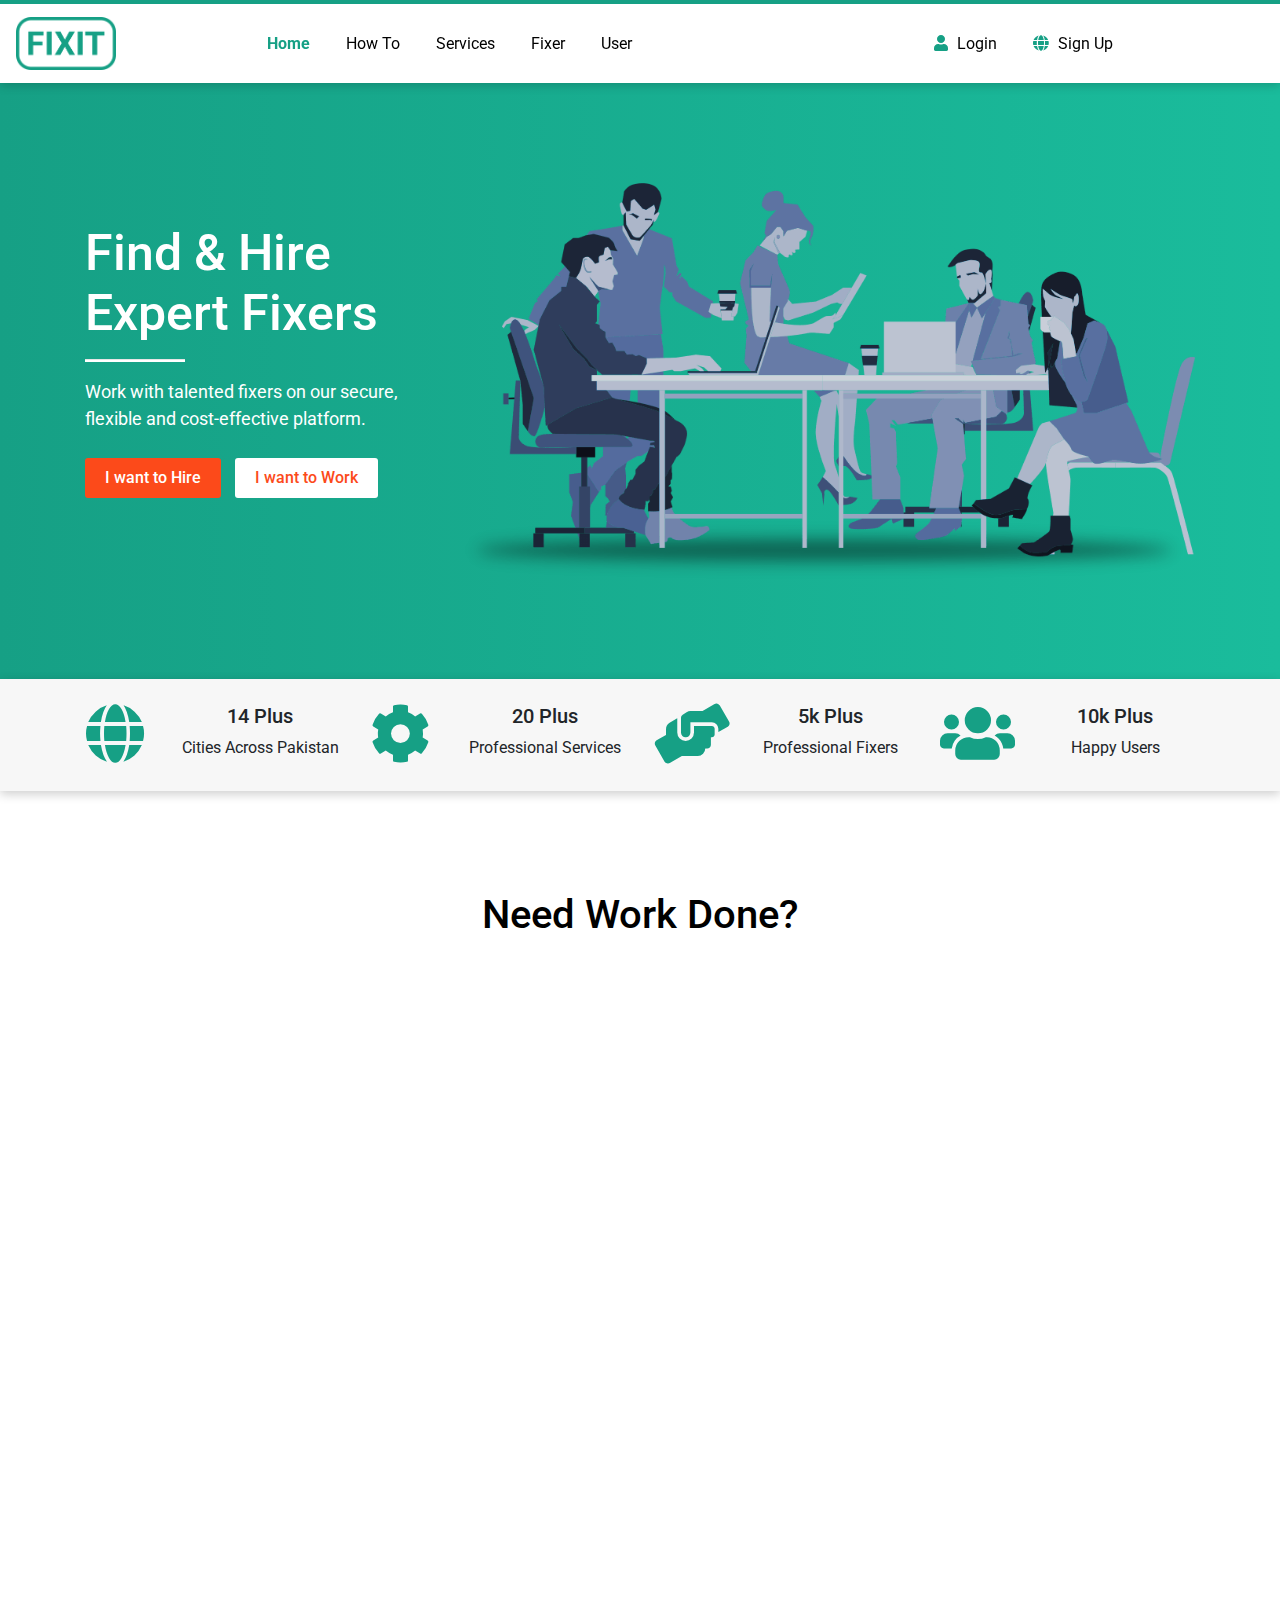
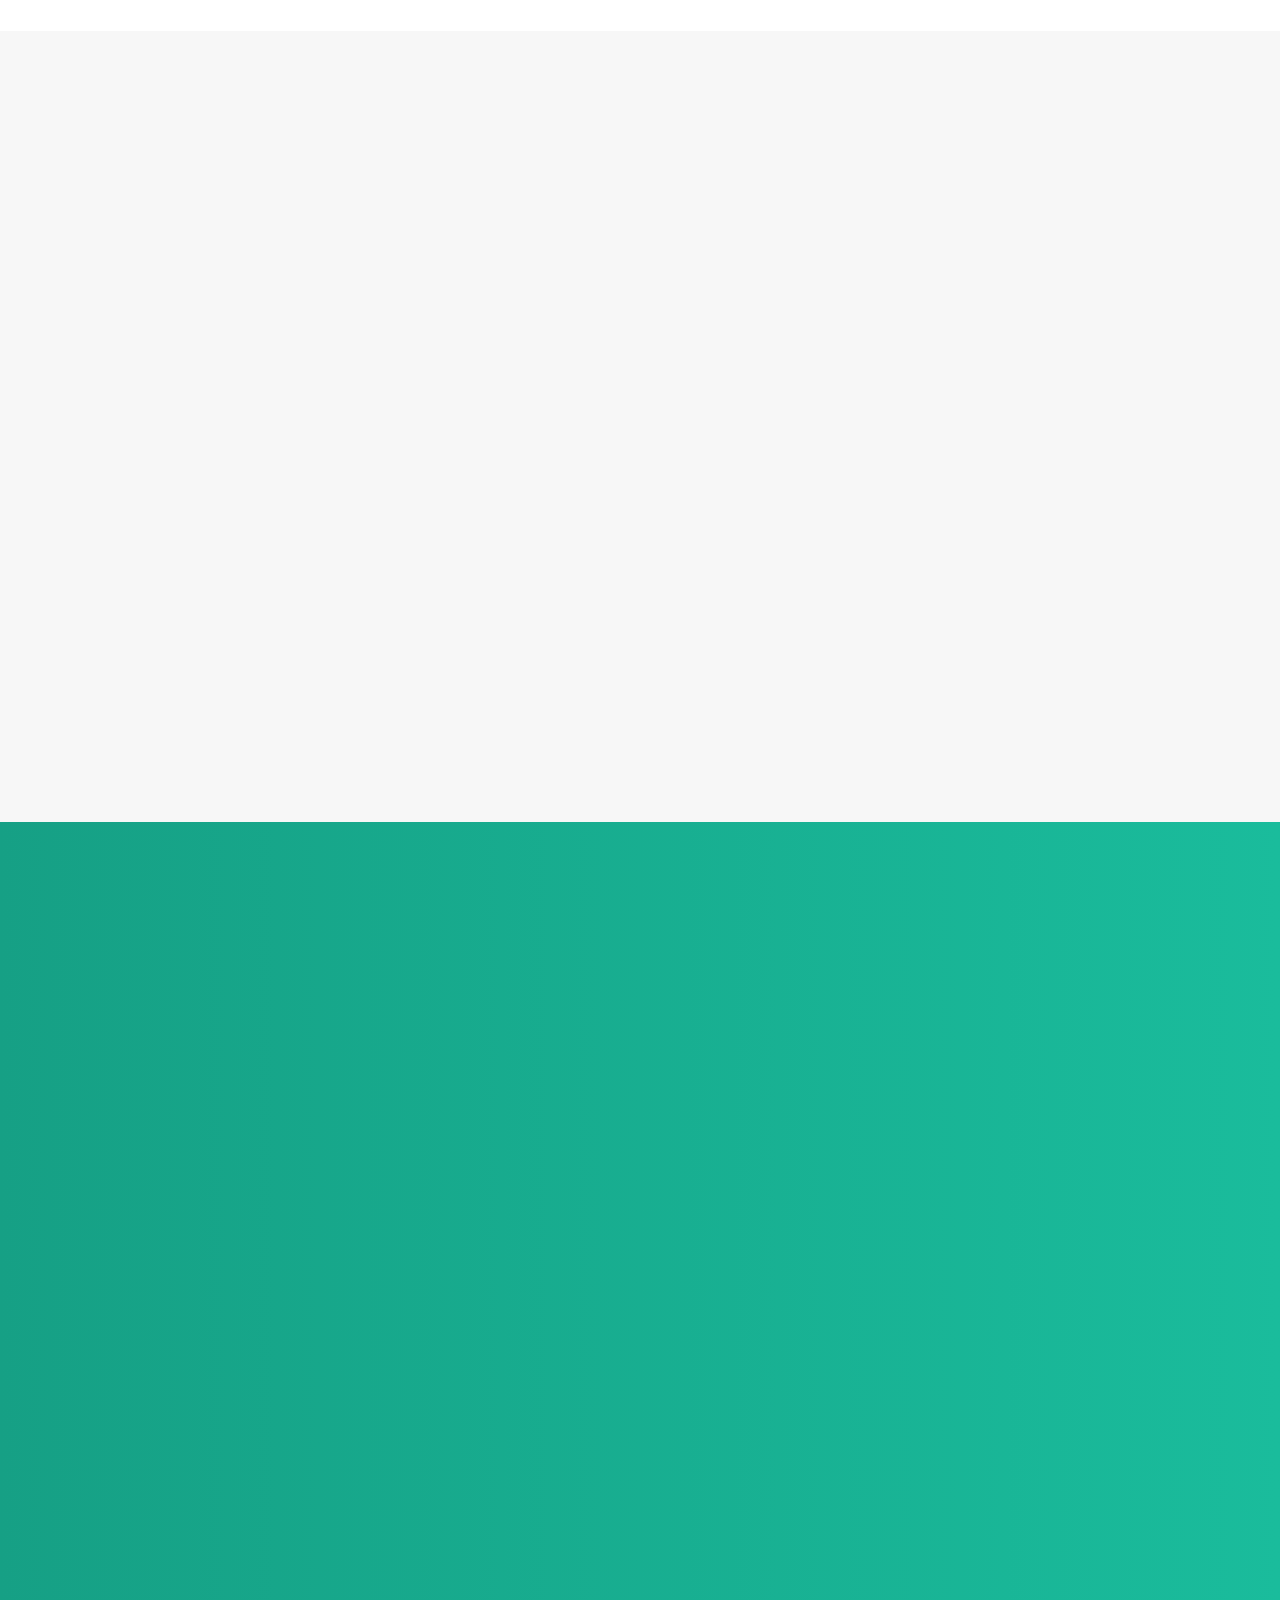
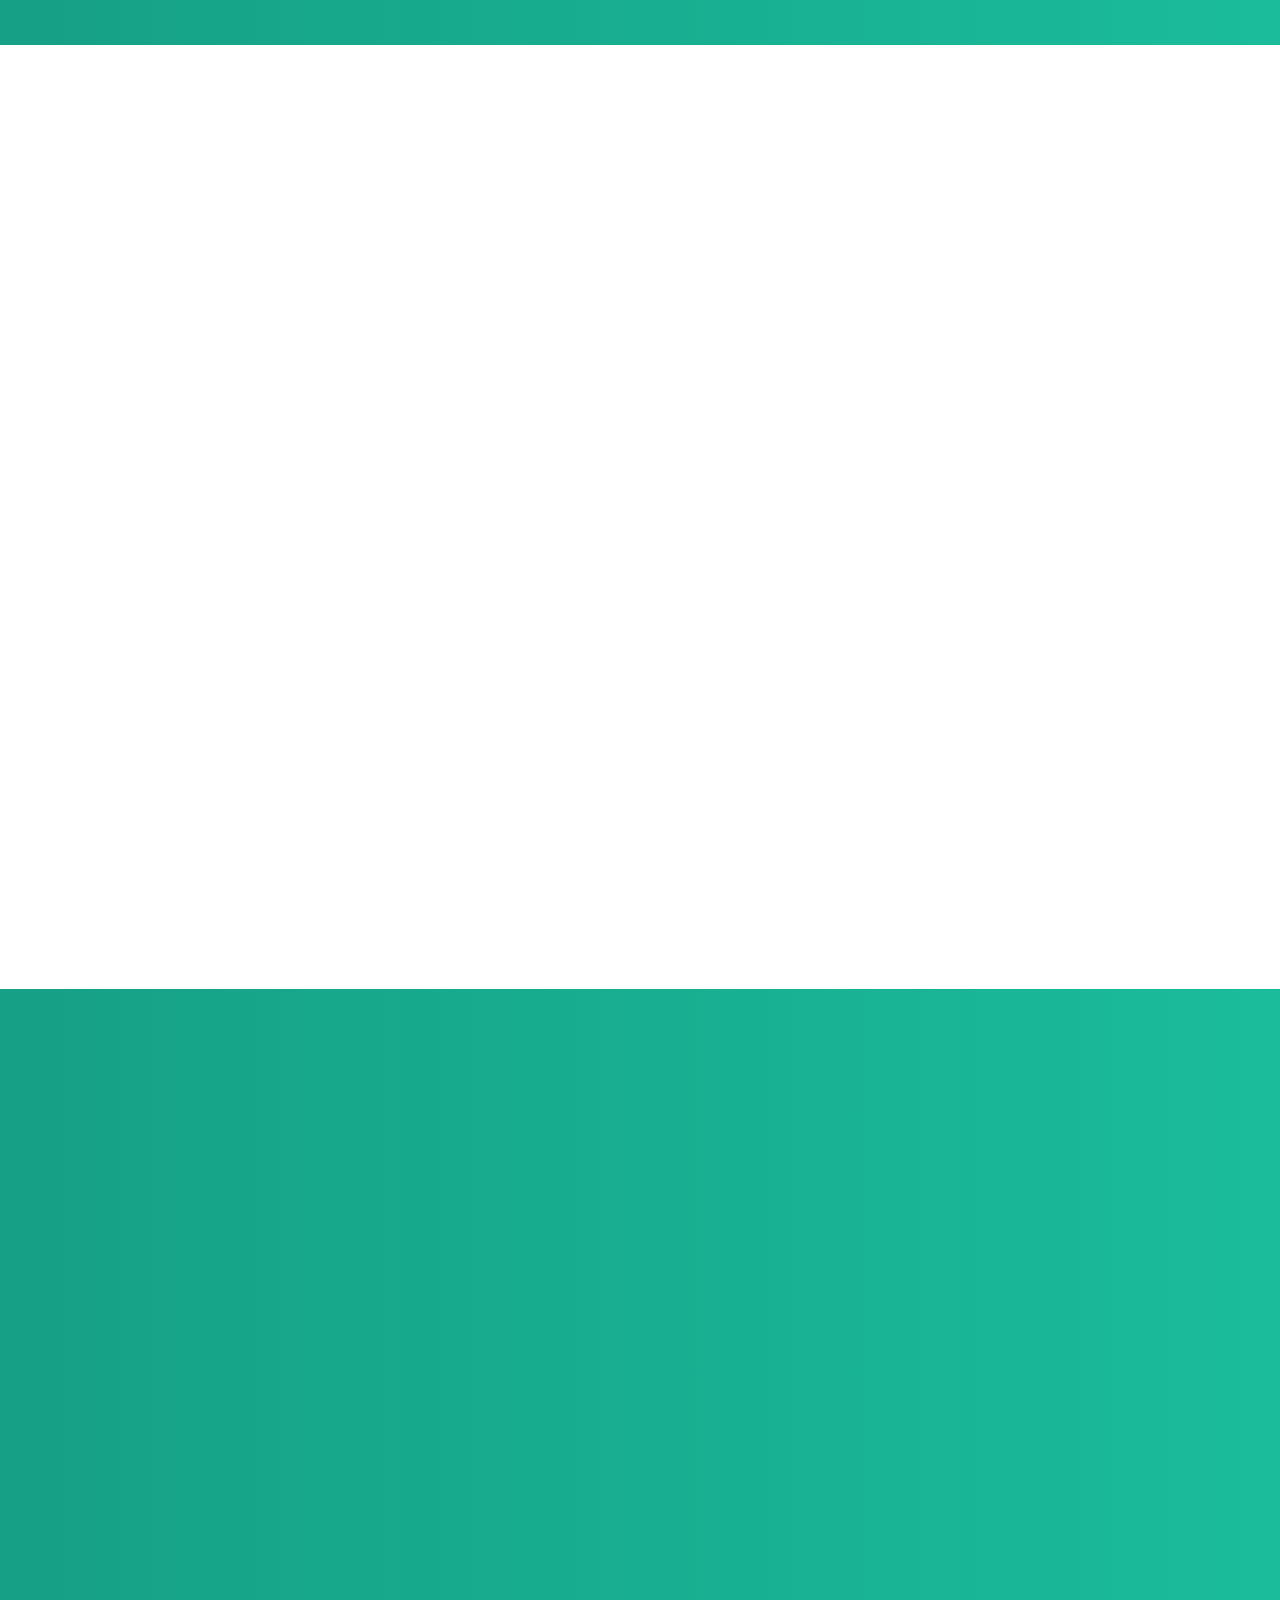
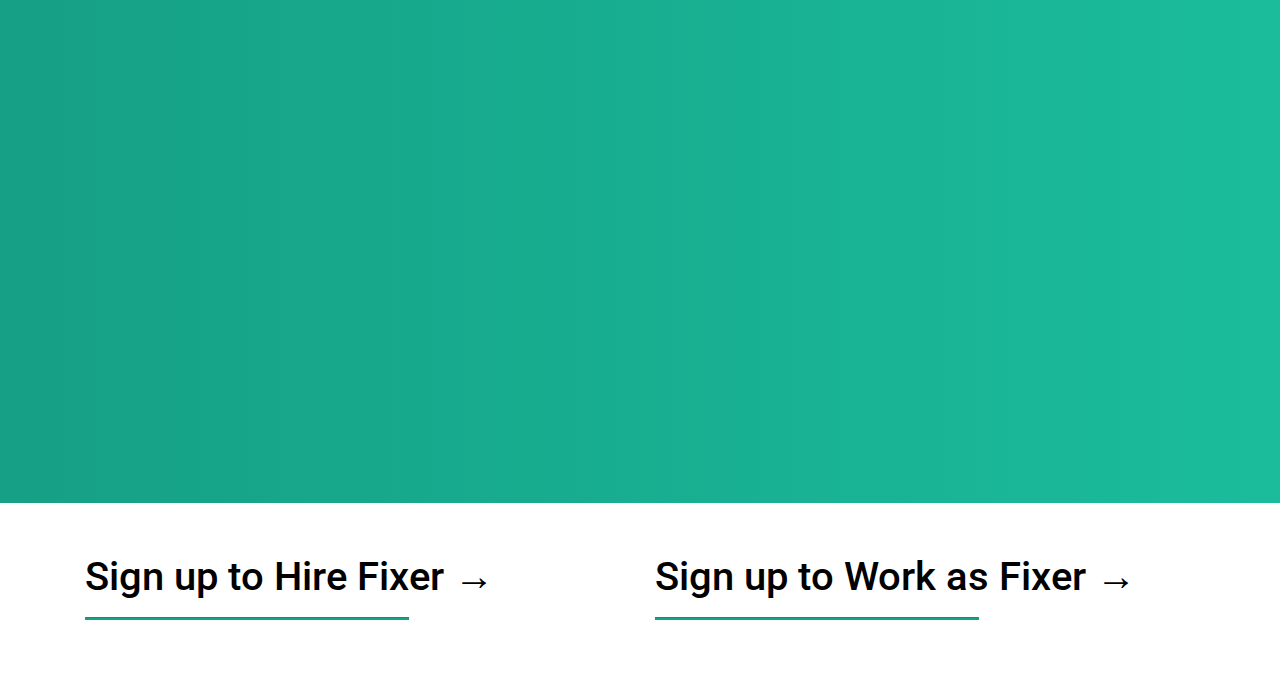
<file: index.html>
<!DOCTYPE html>
<html lang="en">

<head>
    <meta charset="UTF-8">
    <meta name="viewport" content="width=device-width, initial-scale=1.0">
    <meta http-equiv="X-UA-Compatible" content="ie=edge">
    <!--BootStrap CSS LINK-->
    <link rel="stylesheet" href="css/bootstrap/bootstrap.min.css">
    <!--Font Awesome Link-->
    <link rel="stylesheet" href="css/font-awesome/css/all.css">
    <!-- Animation CSS -->
    <link rel="stylesheet" href="css/animation/animate.css">
    <!--Main CSS LINK-->
    <link rel="stylesheet" href="css/main.css">
    <!--Google Fonts-->
    <link href="https://fonts.googleapis.com/css?family=Roboto:400,500,700,900&display=swap" rel="stylesheet">
    <title>FIXIT</title>
</head>

<body data-spy="scroll" data-target=".navbar" data-offset="65">

    <nav class="navbar navbar-expand-lg sticky-top ">
        <a class="navbar-brand mx-auto" href="#">
            <img src="img/logo/logo.png" alt="" style="width: 100px;" class="img-fluid">
        </a>
        <button class="navbar-toggler menu-red" type="button" data-toggle="collapse" data-target="#collapsibleNavbar">
            <span class="navbar-toggler-icon menu-red-icon"></span>
        </button>
        <div class="collapse navbar-collapse" id="collapsibleNavbar">
            <ul class="navbar-nav  mx-auto">
                <li class="nav-item">
                    <a class="nav-link smooth-scroll active" href="#header">Home</a>
                </li>
                <li class="nav-item">
                    <a class="nav-link smooth-scroll" href="#how">How To</a>
                </li>
                <li class="nav-item">
                    <a class="nav-link smooth-scroll" href="#services">Services</a>
                </li>
                <li class=" nav-item">
                    <a class="nav-link smooth-scroll" href="#fixer">Fixer</a>
                </li>
                <li class="nav-item">
                    <a class="nav-link smooth-scroll" href="#user">User</a>
                </li>
            </ul>
            <ul class="navbar-nav mx-auto">
                <li class="nav-item">
                    <a class="nav-link" href="#"> <i class="fa fa-user" id="login-link"></i> Login</a>
                </li>
                <li class="nav-item">
                    <a class="nav-link" href="#"> <i class="fa fa-globe" id="signup-link"></i> Sign Up</a>
                </li>
            </ul>
        </div>
    </nav>

    <main>
        <!--Homepage Header Starts-->
        <header class="section-header" id="header">
            <div class="header">
                <div class="position">
                    <div class="container">
                        <div class="row">
                            <!-- Left Side -->
                            <div class="col-md-4">
                                <div class="info animated fadeInLeft">
                                    <h1 class="heading-primary">Find & Hire Expert Fixers</h1>
                                    <hr>
                                    <p>Work with talented fixers on our secure, flexible and cost-effective
                                        platform.
                                    </p>
                                    <div class="button u-margin-top-small animated fadeInUp btn-header"
                                        style="margin-right: 10px;">
                                        <a href="#" class="btn-text">I want to Hire</a>
                                    </div>
                                    <div class="button u-margin-top-small animated fadeInDown btn-header">
                                        <a href="#" class="btn-text btn--white">I want to Work</a>
                                    </div>
                                </div>
                            </div>
                            <!-- Right Side -->
                            <div class="col-md-8">
                                <div class="img">
                                    <img src="img/home/work.png" alt="" class="img-fluid animated fadeInRight">
                                </div>
                            </div>
                        </div>
                    </div>
                </div>

            </div>
        </header>
        <!--Homepage Header Ends-->

        <!--Summary Section Starts-->
        <section class="section-summary">
            <div class="container">
                <div class="row">
                    <!-- Summary 1 -->
                    <div class="col-md-3 col-6 wow zoomIn" data-wow-delay=".1s">
                        <div class="row">
                            <div class="col-md-4">
                                <i class="fa fa-globe"></i>
                            </div>
                            <div class="col-md-8">
                                <h5>14 Plus</h5>
                                <p>Cities Across Pakistan</p>
                            </div>
                        </div>
                    </div>
                    <!-- Summary 2 -->
                    <div class="col-md-3 col-6 wow zoomIn" data-wow-delay=".2s">
                        <div class="row">
                            <div class="col-md-4">
                                <i class="fas fa-cog"></i>
                            </div>
                            <div class="col-md-8">
                                <h5>20 Plus</h5>
                                <p>Professional Services</p>
                            </div>
                        </div>
                    </div>
                    <!-- Summary 3 -->
                    <div class="col-md-3 col-6 wow zoomIn" data-wow-delay=".3s">
                        <div class="row">
                            <div class="col-md-4">
                                <i class="fas fa-hands-helping"></i>
                            </div>
                            <div class="col-md-8 wow zoomIn">
                                <h5>5k Plus</h5>
                                <p>Professional Fixers</p>
                            </div>
                        </div>
                    </div>
                    <!-- Summary 4 -->
                    <div class="col-md-3 col-6 wow zoomIn" data-wow-delay=".4s">
                        <div class="row">
                            <div class="col-md-4">
                                <i class="fa fa-users"></i>
                            </div>
                            <div class="col-md-8">
                                <h5>10k Plus</h5>
                                <p>Happy Users</p>
                            </div>
                        </div>
                    </div>
                </div>
            </div>
        </section>
        <!--Summary Section Ends-->



        <!--How To section Starts-->
        <section class="section-usage" id="how">
            <div class="heading" style="margin-bottom: 70px;">
                <h1 class="heading-primary wow fadeInLeft">Need work done?</h1>
                <hr class="wow fadeInRight">
            </div>
            <div class="container">
                <div class="row">
                    <div class="col-md-4 wow zoomIn" data-wow-delay=".1s">
                        <div class="usage">
                            <img src="img/home/search.svg" alt="">
                            <h3>Search the service</h3>
                            <p>
                                It's easy. Simply post a job you need completed and receive competitive bids from
                                freelancers within minutes.
                            </p>
                        </div>
                    </div>
                    <div class="col-md-4 wow zoomIn" data-wow-delay=".3s">
                        <div class="usage">
                            <img src="img/home/choose.svg" alt="">
                            <h3>Choose a fixer</h3>
                            <p>
                                Whatever your needs, there will be a fixer to get it done: from the fixing of home
                                appliances to fixing the bugs in code!
                            </p>
                        </div>
                    </div>
                    <div class="col-md-4 wow zoomIn" data-wow-delay=".5s">
                        <div class="usage">
                            <img src="img/home/pay.svg" alt="" style="height: 260px;">
                            <h3>Pay safely</h3>
                            <p>
                                Pay the fixer after the work is done!
                            </p>
                        </div>
                    </div>
                    <div class="button">
                        <button class="btn btn-greensea"></button>
                    </div>
                </div>
            </div>
        </section>
        <!--How To section Ends-->

        <!--Services Section Starts-->
        <section class="section-services" id="services">
            <div class="heading">
                <h1 class="heading-primary wow fadeInLeft">Browse Popular Services</h1>
                <hr class="wow fadeInRight">
            </div>
            <div class="service-wrapper wow fadeInUp">
                <div class="container">
                    <div class="row">
                        <div class="col-md-3">
                            <div class="service">
                                <i class="fa fa-code"></i>
                                <h6>Programming & Development</h6>
                                <p>1k+ Fixers</p>
                            </div>
                        </div>
                        <div class="col-md-3">
                            <div class="service">
                                <i class="fa fa-code"></i>
                                <h6>Programming & Development</h6>
                                <p>1k+ Fixers</p>
                            </div>
                        </div>
                        <div class="col-md-3">
                            <div class="service">
                                <i class="fa fa-code"></i>
                                <h6>Programming & Development</h6>
                                <p>1k+ Fixers</p>
                            </div>
                        </div>
                        <div class="col-md-3">
                            <div class="service">
                                <i class="fa fa-code"></i>
                                <h6>Programming & Development</h6>
                                <p>1k+ Fixers</p>
                            </div>
                        </div>
                        <div class="col-md-3">
                            <div class="service">
                                <i class="fa fa-code"></i>
                                <h6>Programming & Development</h6>
                                <p>1k+ Fixers</p>
                            </div>
                        </div>
                        <div class="col-md-3">
                            <div class="service">
                                <i class="fa fa-code"></i>
                                <h6>Programming & Development</h6>
                                <p>1k+ Fixers</p>
                            </div>
                        </div>

                        <div class="col-md-3">
                            <div class="service">
                                <i class="fa fa-code"></i>
                                <h6>Programming & Development</h6>
                                <p>1k+ Fixers</p>
                            </div>
                        </div>
                        <div class="col-md-3">
                            <div class="service">
                                <i class="fa fa-code"></i>
                                <h6>Programming & Development</h6>
                                <p>1k+ Fixers</p>
                            </div>
                        </div>
                    </div>
                    <div style="text-align: center">
                        <div class="button u-margin-top-huge">
                            <a href="#" class="btn-text btn--green" style="text-align: center;">See all Services</a>
                        </div>
                    </div>

                </div>
            </div>
        </section>
        <!--Services Section Ends-->

        <!-- Section Fixer Starts-->
        <section class="section-fixer" id="fixer">
            <div class="heading">
                <h1 class="heading-primary heading-primary--white wow fadeInLeft">Work as Fixer</h1>
                <hr class="wow fadeInRight">
            </div>
            <div class="wrapper">
                <div class="container">
                    <div class="row">
                        <!-- FIXER TEXT -->
                        <div class="col-md-5 wow fadeInLeft">
                            <div class="fixer__benifit">
                                <!-- Benifit 1 -->
                                <div class="fixer__benifit--txt">
                                    <div class="row">
                                        <div class="col-md-2">
                                            <i class="fa fa-check-circle"></i>
                                        </div>
                                        <div class="col-md-10">
                                            <h4>Get Work Easily</h4>
                                            <p>
                                                Sign up as a fixer on FIXIT and get nearby jobs
                                                according to your skills.
                                            </p>
                                        </div>
                                    </div>
                                </div>
                                <!-- Benifit 2 -->
                                <div class="fixer__benifit--txt">
                                    <div class="row">
                                        <div class="col-md-2">
                                            <i class="fas fa-shield-alt"></i>
                                        </div>
                                        <div class="col-md-10">
                                            <h4>Work Security</h4>
                                            <p>
                                                Sign up as a fixer on FIXIT and get nearby jobs
                                                according to your skills.
                                            </p>
                                        </div>
                                    </div>
                                </div>
                                <!-- Benifit 3 -->
                                <div class="fixer__benifit--txt">
                                    <div class="row">
                                        <div class="col-md-2">
                                            <i class="fas fa-shield-alt"></i>
                                        </div>
                                        <div class="col-md-10">
                                            <h4>Work Security</h4>
                                            <p>
                                                Sign up as a fixer on FIXIT and get nearby jobs
                                                according to your skills.
                                            </p>
                                        </div>
                                    </div>
                                </div>
                            </div>
                        </div>
                        <!-- FIXER IMG -->
                        <div class="col-md-7 wow fadeInRight">
                            <div class="fixer--img">
                                <img src="img/home/fixer.png" alt="" class="img-fluid">
                            </div>
                        </div>
                    </div>
                </div>
            </div>
        </section>
        <!-- Section Fixer Ends-->

        <!-- Section User Starts -->
        <section class="section-user" id="user">
            <div class="heading">
                <h1 class="heading-primary wow fadeInLeft">Use FIXIT as User</h1>
                <hr class="wow fadeInRight">
            </div>
            <div class="wrapper">
                <div class="container">
                    <div class="row">
                        <!-- IMG -->
                        <div class="col-md-7 wow fadeInLeft">
                            <div class="user--img">
                                <img src="img/home/user.png" alt="" class="img-fluid">
                            </div>
                        </div>
                        <!-- Right Side -->
                        <div class="col-md-5 wow fadeInRight">
                            <div class="user__benifit">
                                <!-- Benifit 1 -->
                                <div class="user__benifit--txt">
                                    <div class="row">
                                        <div class="col-md-2">
                                            <i class="fa fa-map-pin"></i>
                                        </div>
                                        <div class="col-md-10">
                                            <h4>Search nearby Fixer</h4>
                                            <p>
                                                Sign up for FIXIT and search for a nearby fixer to get your work done.
                                            </p>
                                        </div>
                                    </div>
                                </div>
                                <!-- Benifit 2 -->
                                <div class="user__benifit--txt">
                                    <div class="row">
                                        <div class="col-md-2">
                                            <i class="fa fa-check-circle"></i>
                                        </div>
                                        <div class="col-md-10">
                                            <h4>Hire the Best Fixer</h4>
                                            <p>
                                                Sign up for FIXIT and search for a nearby fixer to get your work done.
                                            </p>
                                        </div>
                                    </div>
                                </div>
                                <!-- Benifit 3 -->
                                <div class="user__benifit--txt">
                                    <div class="row">
                                        <div class="col-md-2">
                                            <i class="fa fa-pencil-alt"></i>
                                        </div>
                                        <div class="col-md-10">
                                            <h4>Best Quality Work</h4>
                                            <p>
                                                FIXIT takes time to time tests of all the fixers in order
                                                to provide best services to our users.
                                            </p>
                                        </div>
                                    </div>
                                </div>
                                <!-- Benifit 4 -->
                                <div class="user__benifit--txt">
                                    <div class="row">
                                        <div class="col-md-2">
                                            <i class="fa fa-dollar-sign"></i>
                                        </div>
                                        <div class="col-md-10">
                                            <h4>Payment</h4>
                                            <p>
                                                Pay the fixer after the work is done.
                                            </p>
                                        </div>
                                    </div>
                                </div>
                            </div>
                        </div>
                    </div>
                </div>
            </div>
        </section>
        <!-- Section User Ends -->

        <!-- Section WHY Starts -->
        <section class="section-why">
            <div class="heading">
                <h1 class="heading-primary heading-primary--white wow fadeInLeft">Why FIXIT?</h1>
                <hr class="wow fadeInRight">
            </div>
            <div class="wrapper">
                <div class="container">
                    <div class="row">
                        <!-- item 1 -->
                        <div class="col-md-4 wow zoomIn" data-wow-delay=".1s">
                            <div class="why" style="margin-top: 270px;">
                                <i class="fas fa-shield-alt"></i>
                                <h4>Reliable</h4>
                                <p>Lorem ipsum dolor sit amet consectetur adipisicing elit. Ducimus nisi excepturi
                                    quaerat quos repellat dolorem?
                                </p>
                            </div>
                        </div>
                        <!-- item 2 -->
                        <div class="col-md-4 wow zoomIn" data-wow-delay=".3s">
                            <div class="why" style="margin-top: 135px;">
                                <i class="fas fa-wallet"></i>
                                <h4>Cheaper</h4>
                                <p>Lorem ipsum dolor sit amet consectetur adipisicing elit. Ducimus nisi excepturi
                                    quaerat quos repellat dolorem?Lorem ipsum dolor sit amet consectetur, adipisicing
                                    elit. Illo nobis inventore nemo obcaecati est! Earum dolorem voluptates doloremque
                                </p>
                            </div>
                        </div>
                        <!-- item 3 -->
                        <div class="col-md-4 wow zoomIn" data-wow-delay=".5s">
                            <div class="why">
                                <i class="fas fa-bolt"></i>
                                <h4>Quicker</h4>
                                <p>Lorem ipsum dolor sit amet consectetur adipisicing elit. Ducimus nisi excepturi
                                    quaerat quos repellat dolorem? Lorem, ipsum dolor sit amet consectetur adipisicing
                                    elit. Commodi repellendus quaerat quia eaque maxime autem sit optio fugit distinctio
                                    totam. Quas nobis neque eos aliquam incidunt facilis mollitia, facere placeat? Quas
                                    nobis neque eos aliquam incidunt facilis mollitia, facere placeat?
                                </p>
                            </div>
                        </div>
                    </div>
                </div>
            </div>
        </section>
        <!-- Section WHY Ends -->

        <!-- Section Make Account Starts-->
        <section class="section-account">
            <div class="container">
                <div class="row">
                    <div class="col-md-6">
                        <div class="account">
                            <h1> <a href="#"> Sign up to Hire Fixer &rarr; </a> </h1>
                            <hr>
                        </div>
                    </div>
                    <div class="col-md-6">
                        <div class="account">
                            <h1> <a href="#"> Sign up to Work as Fixer &rarr; </a> </h1>
                            <hr>
                        </div>
                    </div>
                </div>
            </div>
        </section>
        <!-- Section Make Account Ends-->

        <footer>
            <div class="footer">

            </div>
        </footer>

    </main>



    <!--JQurey LINK-->
    <script src="js/jquery/jquery.min.js"></script>
    <!-- ANIMATION JS -->
    <script src="js/animation/wow.js"></script>
    <!--BootStrap JS LINK-->
    <script src="js/bootstrap/bootstrap.min.js"></script>
    <!-- Scroll Easing -->
    <script src="js/easing/easing.js"></script>
    <!-- CUSTOM JS -->
    <script src="js/script.js"></script>

</body>

</html>
</file>
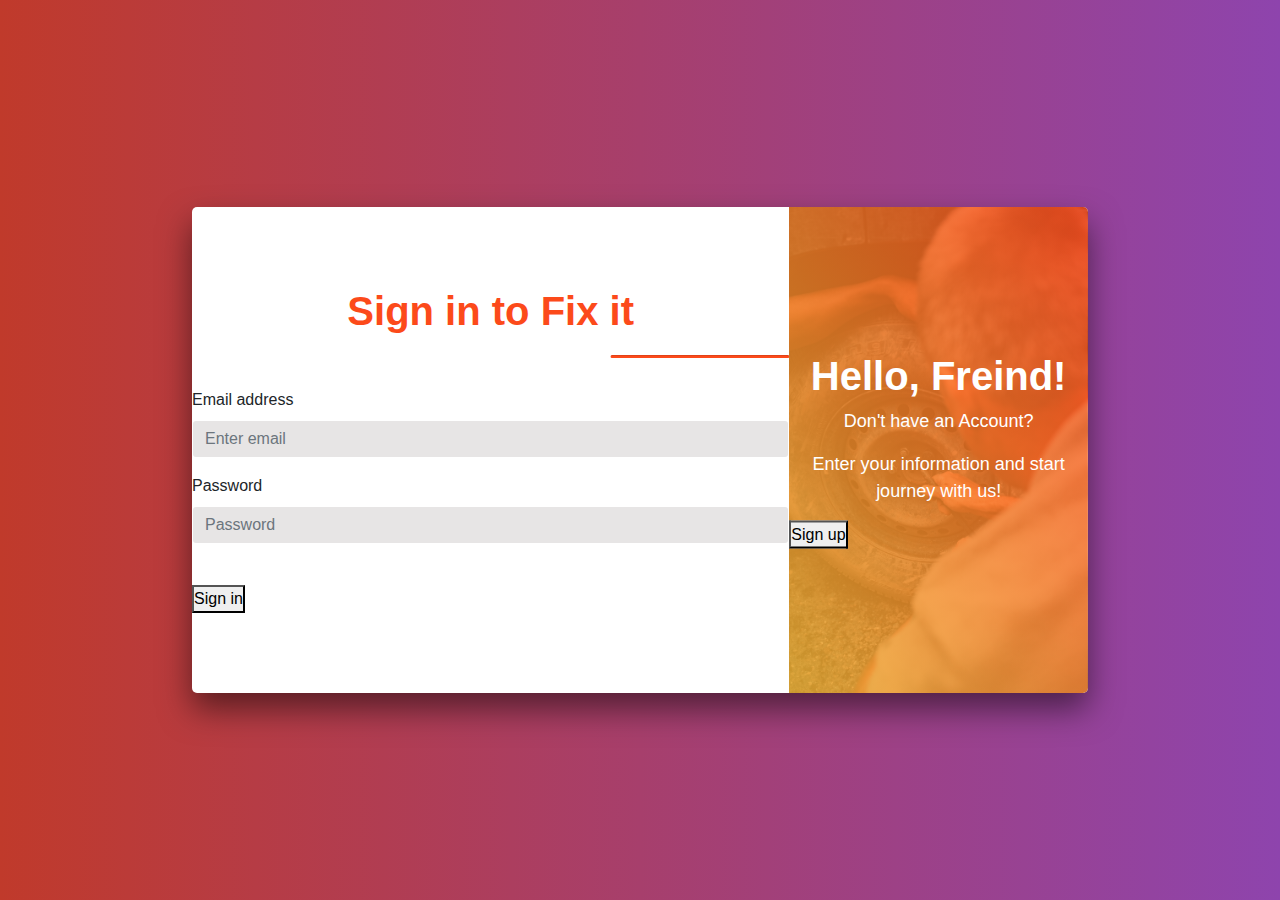
<file: user_login.html>
<!DOCTYPE html>
<html lang="en">

<head>
    <meta charset="UTF-8">
    <meta name="viewport" content="width=device-width, initial-scale=1.0">
    <meta http-equiv="X-UA-Compatible" content="ie=edge">
    <link rel="stylesheet" href="css/main.css">
    <link rel="stylesheet" href="css/bootstrap/bootstrap.min.css">
    <link href="https://fonts.googleapis.com/css?family=Montserrat:400,500,700&display=swap" rel="stylesheet">
    <link href="https://fonts.googleapis.com/css?family=Poppins:400,500,700&display=swap" rel="stylesheet">
    <title>Fix it</title>
</head>

<body>
    <main>
        <div class="bg">
            <div class="form">
                <div class="container-fluid" style="padding: 0;">
                    <div class="row no-gutters">
                        <!--LEFT SIDE-->
                        <div class="col-md-8">
                            <div class="wrapper">
                                <div class="heading">
                                    <h1 class="heading-form">Sign in to Fix it</h1>
                                    <hr>
                                </div>
                                <form>
                                    <div class="form-group">
                                        <label for="exampleInputEmail1">Email address</label>
                                        <input type="email" class="form-control" placeholder="Enter email">
                                    </div>
                                    <div class="form-group">
                                        <label for="exampleInputPassword1">Password</label>
                                        <input type="password" class="form-control" id="exampleInputPassword1"
                                            placeholder="Password">
                                    </div>
                                    <button type="submit" class="btn-form btn-solid u-margin-top-large">Sign
                                        in</button>
                                </form>
                            </div>
                        </div>
                        <!--RIGHT SIDE-->
                        <div class="col-md-4">
                            <div class="side-bg">
                                <div class="side-bg__data">
                                    <h1 class="heading-form heading-white">Hello, Freind!</h1>
                                    <p>Don't have an Account? </p>
                                    <p>Enter your information and start journey with us!</p>
                                    <button class="btn-form btn-line">Sign up</button>
                                </div>
                            </div>
                        </div>
                    </div>
                </div>
            </div>
        </div>
    </main>
</body>

</html>
</file>
<file: css/main.css>
*,
*::after,
*::before {
  margin: 0;
  padding: 0;
}

body {
  -webkit-box-sizing: border-box;
          box-sizing: border-box;
}

body {
  font-family: 'Roboto', sans-serif;
}

h1, h2, h3, h4, h5 {
  font-family: 'Roboto', sans-serif;
}

.heading-form {
  font-size: 2.5rem;
  font-weight: bold;
  color: #fc4a1a;
  text-align: center;
}

.heading-white {
  color: white;
}

.heading-main {
  color: white;
  text-transform: uppercase;
  font-size: 150px;
  letter-spacing: 20px;
  font-weight: bold;
  text-shadow: 10px 10px 10px rgba(0, 0, 0, 0.5);
}

.heading-sub {
  padding-top: 5px;
  color: white;
  letter-spacing: 3px;
  word-spacing: 10px;
  text-shadow: 2px 2px 2px rgba(0, 0, 0, 0.5);
}

.heading-primary {
  color: black;
  text-align: center;
  font-weight: 500;
  text-transform: capitalize;
}

.heading-primary--white {
  color: white;
}

.heading-secondary {
  color: white;
  text-transform: uppercase;
}

p {
  font-size: 18px;
}

.u-margin-top-tiny {
  margin-top: 5px;
}

.u-margin-top-small {
  margin-top: 10px;
}

.u-margin-top-medium {
  margin-top: 16px;
}

.u-margin-top-large {
  margin-top: 25px;
}

.u-margin-top-huge {
  margin-top: 40px;
}

.u-margin-bottom-tiny {
  margin-bottom: 5px;
}

.u-margin-bottom-small {
  margin-bottom: 10px;
}

.u-margin-bottom-medium {
  margin-bottom: 16px;
}

.u-margin-bottom-large {
  margin-bottom: 25px;
}

.u-margin-bottom-huge {
  margin-bottom: 40px;
}

.u-right-border {
  border-right: 3px soild grey;
}

.button {
  display: inline-block;
}

.btn-text:link, .btn-text:visited {
  border-radius: 3px;
  padding: 8px 20px;
  text-decoration: none;
  color: white;
  font-weight: 700;
  background: #fc4a1a;
  display: inline-block;
  -webkit-transition: all .2s;
  transition: all .2s;
  font-weight: 500;
}

.btn-text:hover {
  -webkit-box-shadow: 0 5px 6px rgba(0, 0, 0, 0.2);
          box-shadow: 0 5px 6px rgba(0, 0, 0, 0.2);
  -webkit-transform: translateY(-2px);
          transform: translateY(-2px);
}

.btn-text:active {
  -webkit-box-shadow: 0 2.5px 3px rgba(0, 0, 0, 0.1);
          box-shadow: 0 2.5px 3px rgba(0, 0, 0, 0.1);
  -webkit-transform: translateY(0);
          transform: translateY(0);
}

.btn--white:link, .btn--white:visited {
  color: #fc4a1a;
  background-color: white;
}

.btn--green:link, .btn--green:visited {
  color: white;
  background-color: #16a085;
}

.btn-header {
  -webkit-animation-delay: .8s;
          animation-delay: .8s;
}

.navbar {
  -webkit-transition: all .3s;
  transition: all .3s;
  border-top: 4px solid #16a085;
  -webkit-box-shadow: 0 2px 10px rgba(0, 0, 0, 0.2);
          box-shadow: 0 2px 10px rgba(0, 0, 0, 0.2);
  background: white;
}

.navbar .navbar-toggler .navbar-toggler-icon {
  background-image: url("data:image/svg+xml;charset=utf8,%3Csvg viewBox='0 0 32 32' xmlns='http://www.w3.org/2000/svg'%3E%3Cpath stroke='rgba(234,32,39, 1)' stroke-width='2' stroke-linecap='round' stroke-miterlimit='10' d='M4 8h24M4 16h24M4 24h24'/%3E%3C/svg%3E");
}

.red-menu {
  background-image: url("data:image/svg+xml;charset=utf8,%3Csvg viewBox='0 0 32 32' xmlns='http://www.w3.org/2000/svg'%3E%3Cpath stroke='rgba(234,32,39, 1)' stroke-width='2' stroke-linecap='round' stroke-miterlimit='10' d='M4 8h24M4 16h24M4 24h24'/%3E%3C/svg%3E");
}

.navbar .navbar-toggler {
  margin-right: 20px;
  border: 2px solid #16a085;
}

.logo {
  padding: 10px;
  margin-left: 10px;
  margin-right: 20px;
  width: 150px;
}

button:focus {
  outline: none;
}

.nav-link {
  text-align: center;
  display: inline-block;
  color: black;
  padding: 15px 0;
  margin: 0 10px;
  -webkit-transition: all .3s;
  transition: all .3s;
}

.nav-link:hover {
  color: #16a085;
}

.active {
  font-weight: bold;
  color: #16a085;
}

#collapsibleNavbar {
  text-align: center;
}

.navbar-text {
  margin-left: 500px;
}

i {
  color: #16a085;
  margin-right: 5px;
}

.bg {
  position: relative;
  width: 100%;
  height: 100vh;
  background: -webkit-gradient(linear, left top, right top, from(#c03a2b), to(#8e44ad));
  background: linear-gradient(to right, #c03a2b, #8e44ad);
}

.form {
  position: absolute;
  top: 50%;
  left: 50%;
  -webkit-transform: translate(-50%, -50%);
          transform: translate(-50%, -50%);
  background-color: white;
  width: 70%;
  border-radius: 5px;
  -webkit-box-shadow: 0 1rem 2rem rgba(0, 0, 0, 0.5);
          box-shadow: 0 1rem 2rem rgba(0, 0, 0, 0.5);
}

.form .heading {
  margin-bottom: 30px;
}

.form .heading hr {
  width: 30%;
  height: 2px;
  border-radius: 1000px;
  margin: 20px auto;
  background-color: #fc4a1a;
}

.form input {
  background-color: #e7e5e5;
  border: 1px solid transparent;
}

.form input:focus {
  outline: none;
  border: 1px solid #fc4a1a;
}

.side-bg {
  position: relative;
  background-image: -webkit-gradient(linear, right top, left bottom, from(rgba(252, 74, 26, 0.8)), to(rgba(247, 183, 51, 0.8))), url("../img/form/1.jpg");
  background-image: linear-gradient(to left bottom, rgba(252, 74, 26, 0.8), rgba(247, 183, 51, 0.8)), url("../img/form/1.jpg");
  width: 100%;
  height: 100%;
  background-size: cover;
  background-repeat: no-repeat;
  background-position: center;
  border-top-right-radius: 5px;
  border-bottom-right-radius: 5px;
}

.side-bg__data {
  position: absolute;
  top: 50%;
  width: 100%;
  -webkit-transform: translateY(-50%);
          transform: translateY(-50%);
}

.side-bg__data p {
  color: white;
  text-align: center;
}

.header {
  padding: 100px 0;
  background: -webkit-gradient(linear, left top, right top, from(#16a085), to(#1abc9c));
  background: linear-gradient(to right, #16a085, #1abc9c);
}

.header .position {
  position: relative;
}

.header .position .info {
  padding: 40px 0;
}

.header .position .info h1 {
  text-align: left;
  font-size: 50px;
  font-weight: 500;
  color: white;
}

.header .position .info hr {
  background-color: white;
  width: 100px;
  height: 2px;
}

.header .position .info p {
  color: white;
  font-size: 18px;
}

.header .position .img {
  position: relative;
  top: 50%;
  -webkit-transform: translateY(-50%);
          transform: translateY(-50%);
}

.section-summary {
  padding: 25px 0 15px 0;
  -webkit-box-shadow: 0 3px 10px rgba(0, 0, 0, 0.2);
          box-shadow: 0 3px 10px rgba(0, 0, 0, 0.2);
  background-color: #F7F7F7;
  text-align: center;
}

.section-summary .wrapper {
  text-align: center;
}

.section-summary i {
  font-size: 60px;
}

.section-summary h2 {
  font-size: 60px;
}

.section-summary h4 {
  color: #16a085;
}

.section-summary p {
  font-size: 16px;
}

.heading hr {
  width: 100px;
  height: 2px;
  background-color: #16a085;
  position: relative;
  left: 50%;
  -webkit-transform: translateX(-50%);
          transform: translateX(-50%);
}

.section-usage {
  padding: 100px 0;
}

.section-usage .usage {
  text-align: center;
}

.section-usage .usage h3 {
  margin-top: 30px;
  font-weight: bold;
}

.section-usage .usage p {
  margin-top: 20px;
  font-size: 20px;
}

.section-services {
  background-color: #F7F7F7;
  padding: 100px 0;
}

.section-services .service-wrapper {
  padding-top: 50px;
}

.section-services .service {
  text-align: center;
  -webkit-box-shadow: 0 5px 10px rgba(0, 0, 0, 0.3);
          box-shadow: 0 5px 10px rgba(0, 0, 0, 0.3);
  padding: 12px 10px;
  border-radius: 3px;
  margin-top: 30px;
}

.section-services .service i {
  font-size: 50px;
  margin-bottom: 15px;
  color: #fc4a1a;
}

.section-services .service h6 {
  font-size: 16px;
}

.section-fixer {
  background: -webkit-gradient(linear, left top, right top, from(#16a085), to(#1abc9c));
  background: linear-gradient(to right, #16a085, #1abc9c);
  padding: 100px 0;
}

.section-fixer .heading hr {
  background-color: white;
}

.section-fixer .fixer__benifit {
  color: white;
}

.section-fixer .fixer__benifit i {
  color: white;
  font-size: 50px;
}

.section-fixer .fixer__benifit--txt {
  margin-bottom: 20px;
}

.section-fixer .fixer--img {
  position: relative;
  top: 50%;
  -webkit-transform: translateY(-50%);
          transform: translateY(-50%);
}

.section-user {
  padding: 100px 0;
}

.section-user .user__benifit i {
  font-size: 50px;
}

.section-user .user__benifit--txt {
  margin-top: 20px;
}

.section-user .user--img {
  position: relative;
  top: 50%;
  -webkit-transform: translateY(-50%);
          transform: translateY(-50%);
}

.section-why {
  padding: 100px 0;
  background: -webkit-gradient(linear, left top, right top, from(#16a085), to(#1abc9c));
  background: linear-gradient(to right, #16a085, #1abc9c);
}

.section-why .heading hr {
  background-color: white;
}

.section-why .why {
  padding: 80px 40px;
  background-color: white;
  border-radius: 5px;
  -webkit-box-shadow: 0 5px 10px rgba(0, 0, 0, 0.3);
          box-shadow: 0 5px 10px rgba(0, 0, 0, 0.3);
  text-align: center;
}

.section-why .why i {
  font-size: 60px;
}

.section-why .why h4 {
  margin-top: 20px;
}

.section-account {
  padding: 50px 0;
}

.section-account .account hr {
  -webkit-transition: all .3s;
  transition: all .3s;
  width: 60%;
  height: 2px;
  background-color: #16a085;
}

.section-account .account a {
  -webkit-transition: all .3s;
  transition: all .3s;
  text-decoration: none;
  color: black;
}

.section-account .account:hover a {
  color: #16a085;
}

.section-account .account:hover hr {
  background-color: black;
}

.wrapper {
  padding: 80px 0;
}
/*# sourceMappingURL=main.css.map */
</file>
